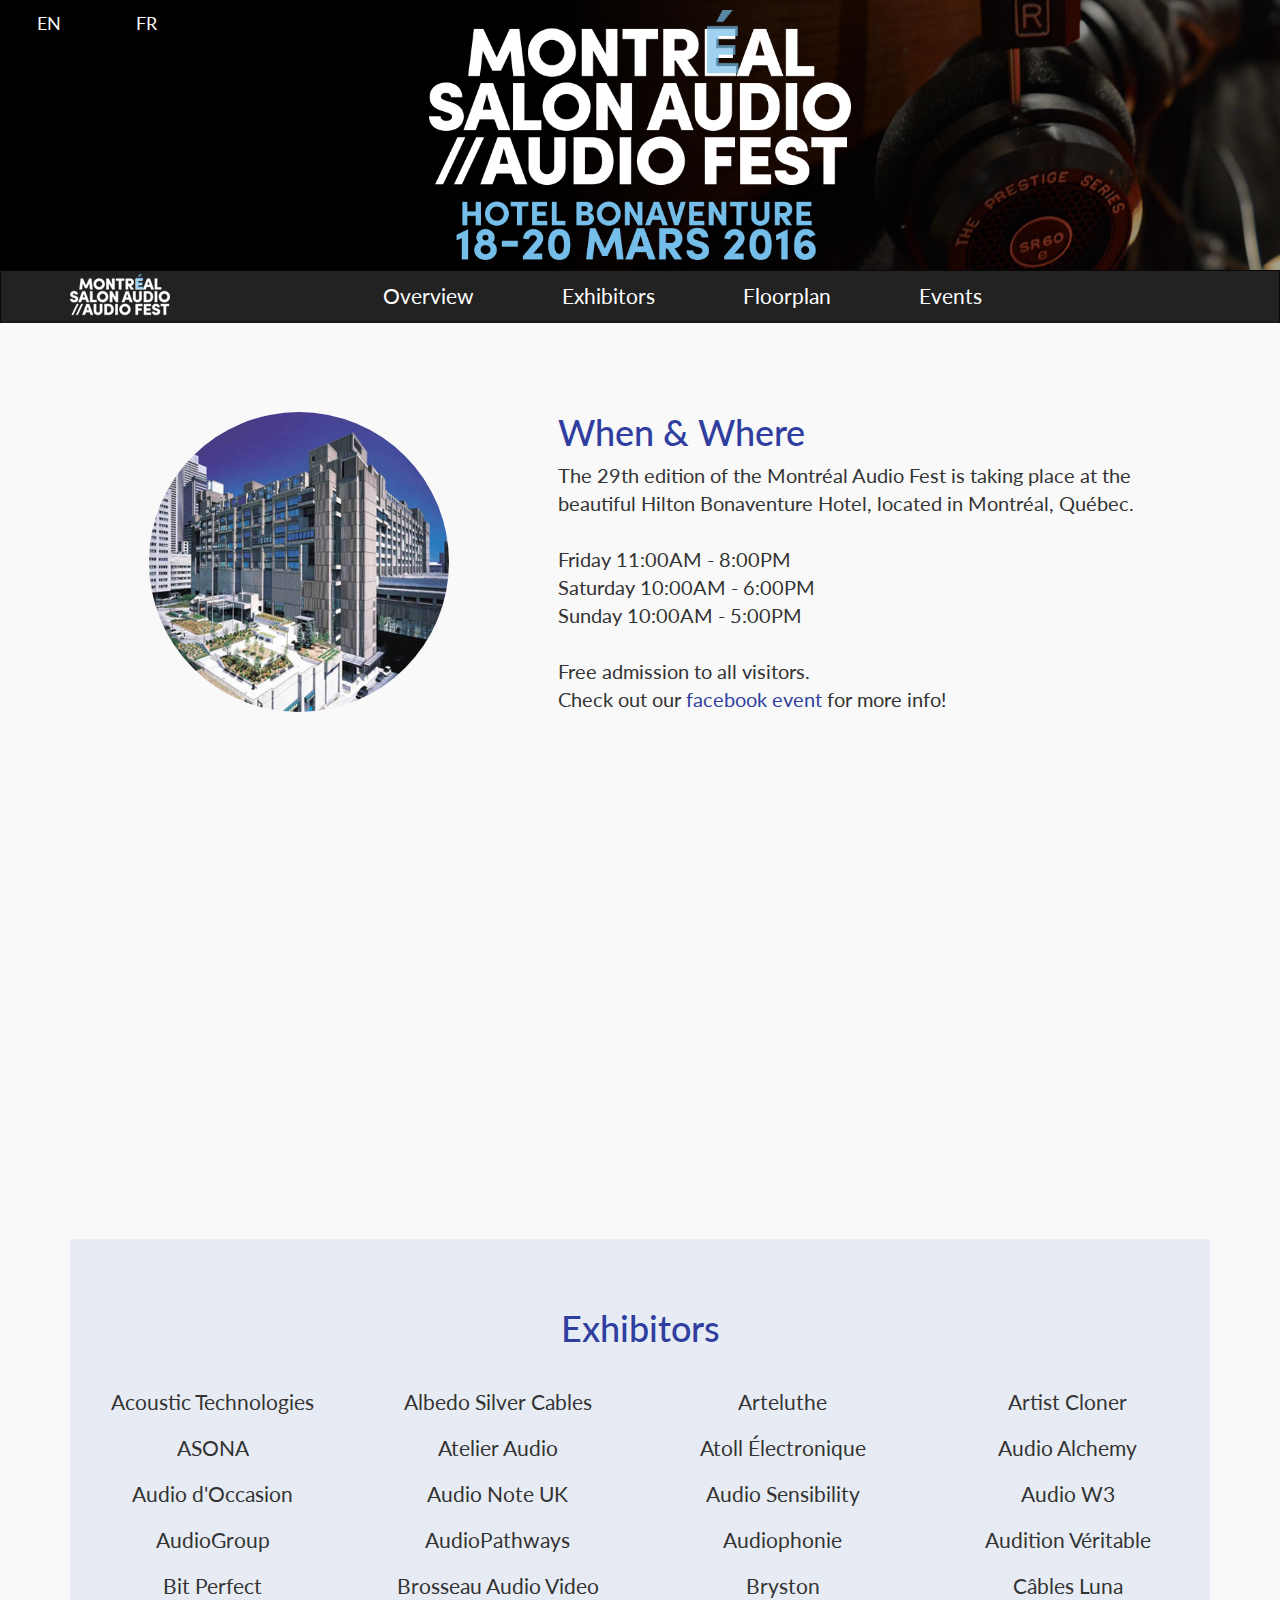
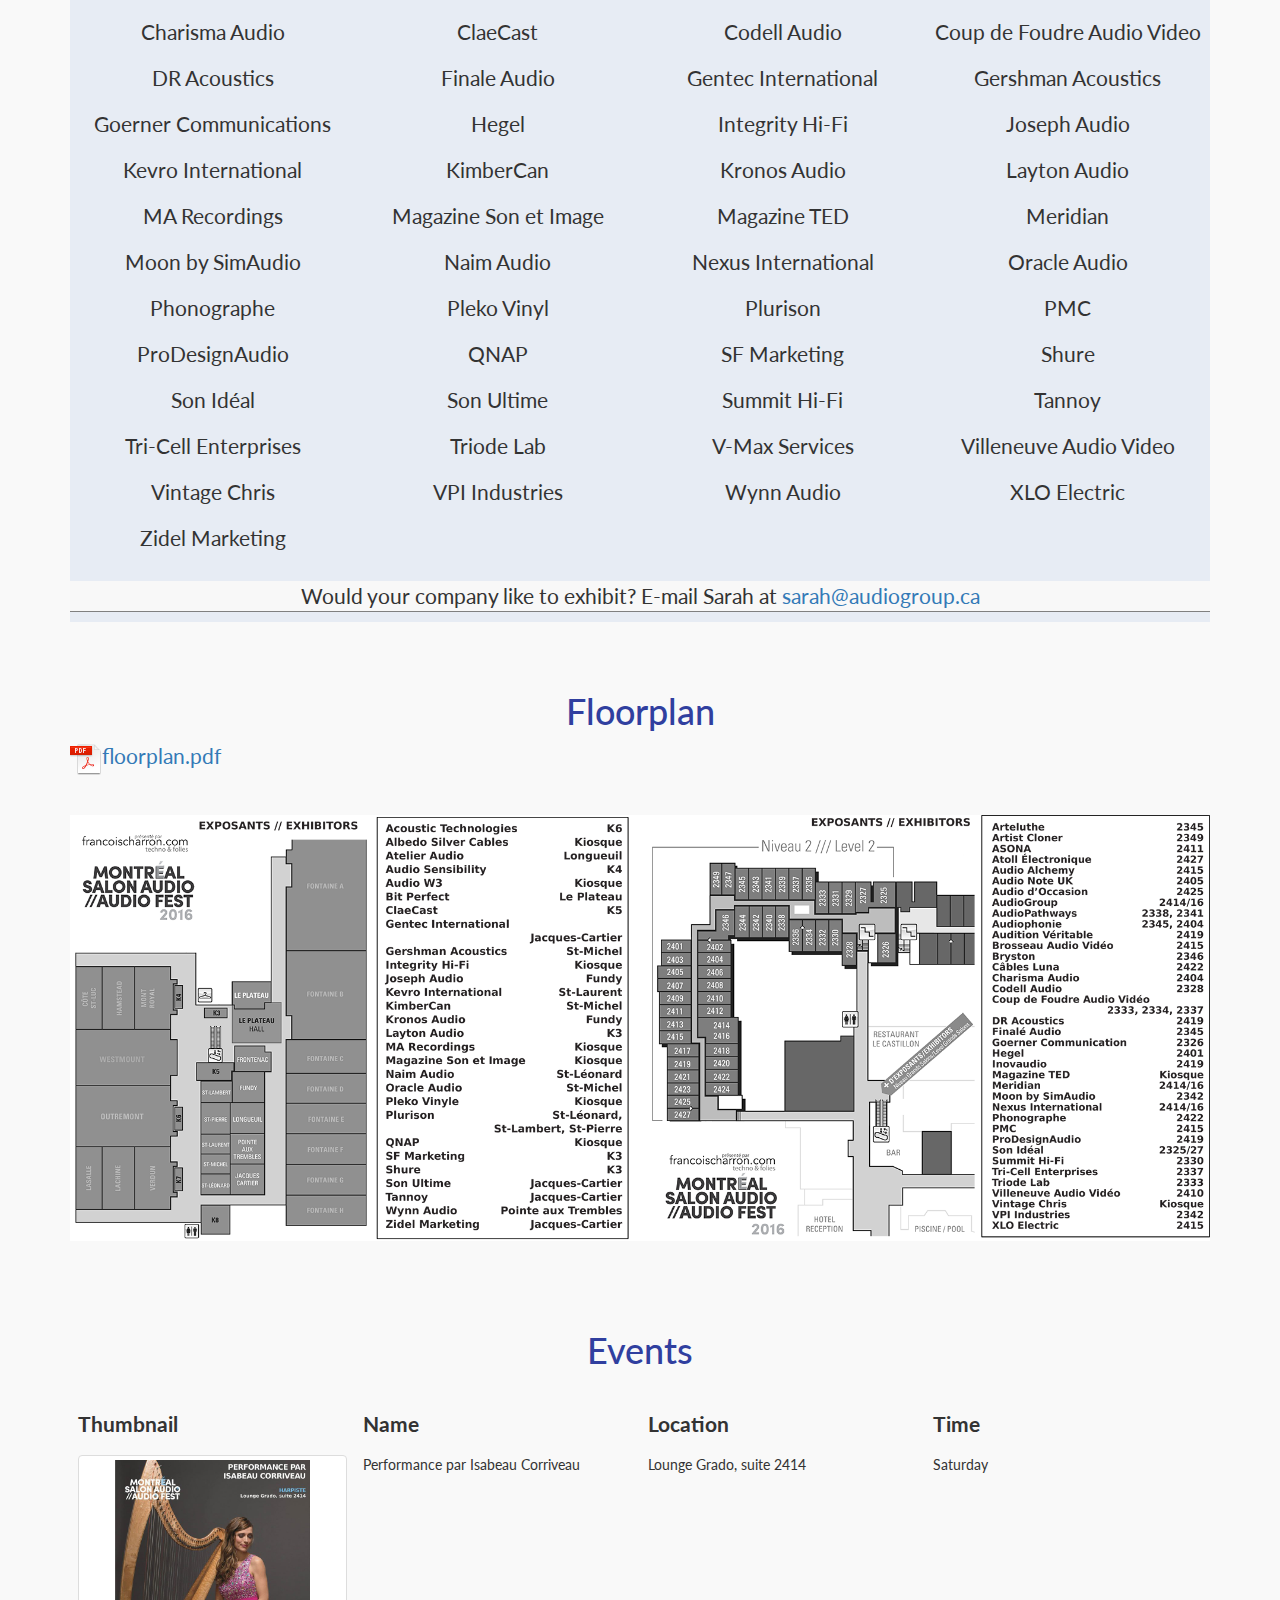
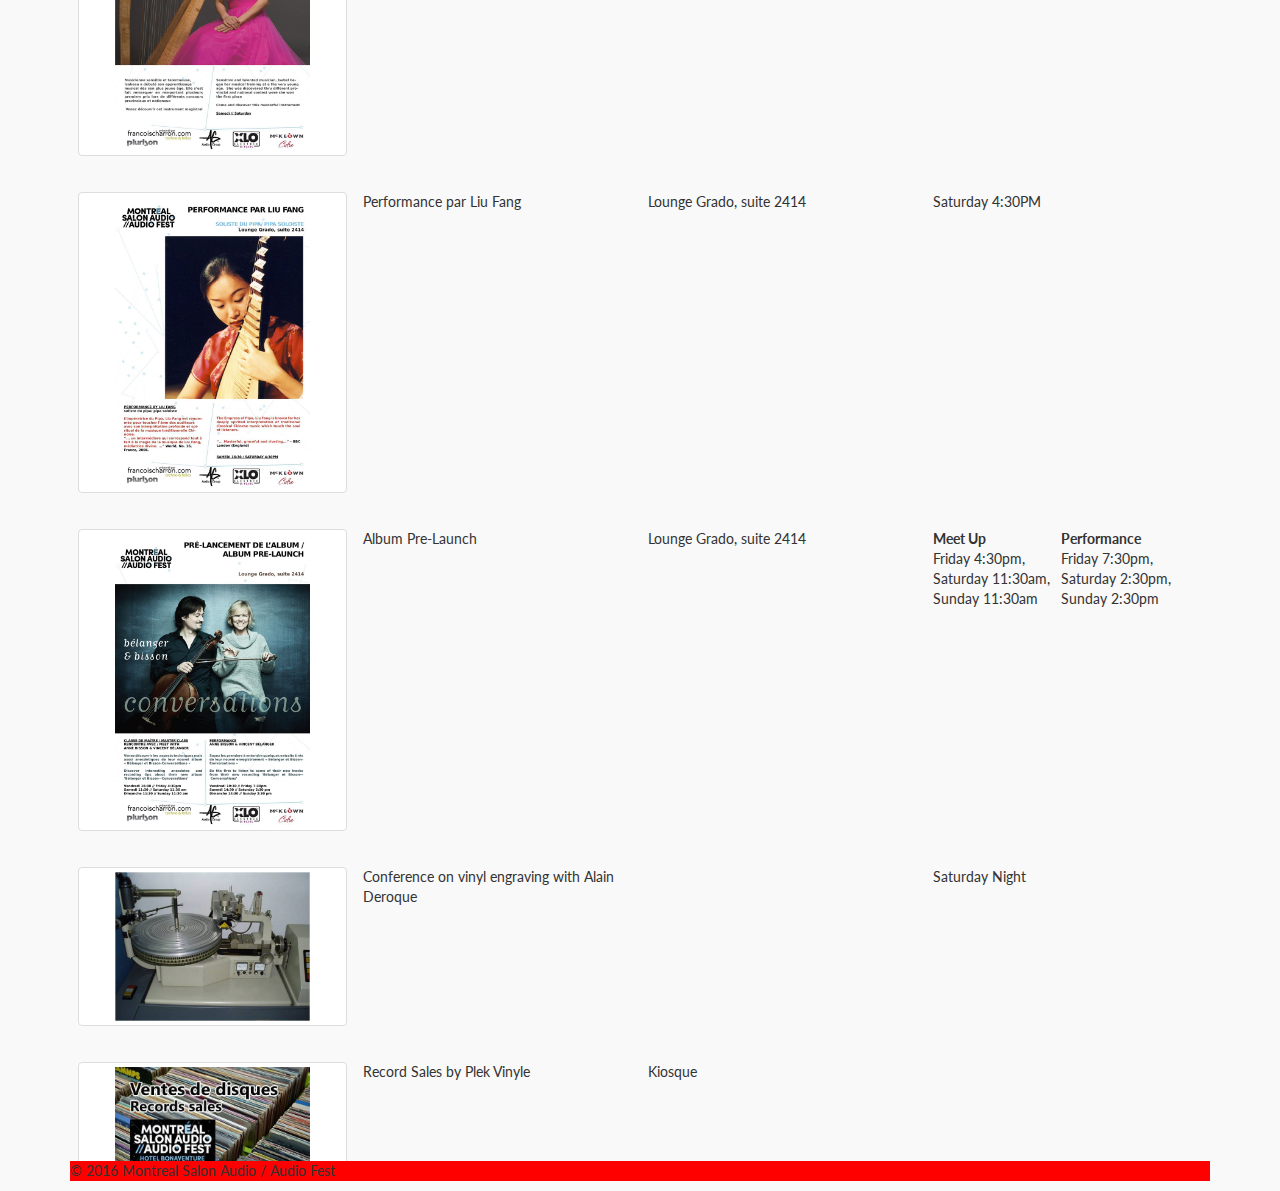
<file: index.html>
<!DOCTYPE html>
<html lang="en">
  <head>
    <meta charset="utf-8">
    <meta http-equiv="X-UA-Compatible" content="IE=edge">
    <meta name="viewport" content="width=device-width, initial-scale=1">
    <meta name="author" content="Chris Woo, Johnny Interiano">
    <meta property="og:type"               content="website" />
    <meta property="og:url"                content="http://montrealaudiofest.org/" />
    <meta property="og:title"              content="Montreal Audio Fest" />
    <meta property="og:description"        content="It’s happening! The 29th edition of the annual Montreal Audio Fest is taking place from March 18th through 20th at Hotel Bonaventure Montreal." />
    <meta property="og:image"              content="http://montrealaudiofest.org/img/fbimage.jpg" />
    <meta property="fb:app_id" content="1580482665606509" />
    <meta property="fb:admins" content="1271367212" />
    <meta property="fb:admins" content="663752880" />


    <link rel="shortcut icon" href="img/favicon.ico" />
    <link href="css/bootstrap.min.css" rel="stylesheet">
    <link href='https://fonts.googleapis.com/css?family=Lato&subset=latin,latin-ext' rel='stylesheet' type='text/css'>

    <!-- <script src="https://ajax.googleapis.com/ajax/libs/jquery/1.11.2/jquery.min.js"></script> -->
    <link rel="stylesheet" href="source/jquery.fancybox.css?v=2.1.5" type="text/css" media="screen" />

    <link rel="stylesheet" type="text/css" href="css/styles.css">
    <!-- <script src="js/scripts.js"></script> -->
    <!-- <script src="js/index.js"></script> -->

    <title>Montreal Audio Fest</title>
  </head>

  <body id="top" data-spy="scroll" data-target=".navbar" data-offset="50">

    <!-- Header Image -->
    <div class="bg-img">
    <div class="container-fluid bg-1 text-center black">
      <div class="container changelang">
        <div class="row">
          <div class="col-sm-1"><a class="langcol" href="">EN</a> </div>
          <div class="col-sm-1"><a class="langcol" href="fr.html">FR</a></div>
        </div>
      </div>
      <!--<img class="headerlogo" src="img/headerlogo.png">-->
      <img class="headerlogo" alt="Header Logo" src="img/headerlogo.png">
    </div>
      </div>
   <!-- Navbar -->
    <nav id="navbar-main" class="navbar navbar-inverse" style="border-bottom:2px solid rgba(0,0,0,0.25)">
      <div class="container">
        <div class="navbar-header" >

          <button type="button" class="navbar-toggle collapsed" data-toggle="collapse" data-target="#navbar" aria-expanded="false" aria-controls="navbar">
            <span class="sr-only">Toggle navigation</span>
            <span class="icon-bar"></span>
            <span class="icon-bar"></span>
            <span class="icon-bar"></span>

          </button>
        </div>
        <div id="navbar" class="collapse navbar-collapse" >
          <div class="navbar-header">
            <a class="navigation navbar-brand" href="#top" id="homelogo"></a>
          </div>
          <ul class="nav navbar-nav" >
            <li class="rightpadding"><a class="navigation" href="#overview">Overview</a></li>
            <li class="rightpadding"><a class="navigation" href="#brands">Exhibitors</a></li>
            <li class="rightpadding"><a class="navigation" href="#floorplan">Floorplan</a></li>
            <li class="rightpadding"><a class="navigation" href="#events">Events</a></li>

          </ul>
        </div><!--/.nav-collapse -->
      </div>
    </nav>

    <main class="container" >
      <!-- overview -->
      <div id="overview">
	      <div class="row">
          <div class="col-sm-5"><img src="img/hotel.jpg" class="img-circle" alt="Cinque Terre"  width="300" height="300"></div>
	          <div class="col-sm-7">
              <h1>When & Where</h1>
                <p>
                  The 29th edition of the Montréal Audio Fest is taking place at the beautiful Hilton Bonaventure Hotel,
                  located in Montréal, Québec. <br/><br/>

                  Friday 11:00AM - 8:00PM<br/>
                  Saturday 10:00AM - 6:00PM<br/>
                  Sunday 10:00AM - 5:00PM<br/><br/>
                  Free admission to all visitors.<br />Check out our <a style="color:#303F9F" class="facebooklink" href="https://www.facebook.com/events/970984669661498/" target="_blank"> facebook event </a> for more info!<br />
               </p>

	          </div>
	      </div>
        <div class="clearfloat"> </div>
        <div id="overlay" class="map">
            <iframe id="map" src="https://www.google.com/maps/embed?pb=!1m18!1m12!1m3!1d2796.533541109011!2d-73.5671352845696!3d45.49933723911928!2m3!1f0!2f0!3f0!3m2!1i1024!2i768!4f13.1!3m3!1m2!1s0x4cc91a5cea5f36fb%3A0x5c249de257b318c0!2sHotel+Bonaventure+Montr%C3%A9al!5e0!3m2!1sen!2sca!4v1457931967808" width="100%" height="500" frameborder="0" ></iframe>
        </div>
     </div>

      <!-- brands -->
    <div id="brands" class="table-responsive">

        <script type=text/javascript>
            function insensitive(s1,s2){
              var s1lower = s1.toLowerCase();
              var s2lower = s2.toLowerCase();

              return s1lower > s2lower? 1 : (s1lower < s2lower? -1:0);
            }

          var brands= ["Acoustic Technologies", "Atelier Audio", "Atoll &Eacutelectronique", "Audio Note UK",
          "Audio d'Occasion", "Audio Sensibility", "Audio W3", "AudioGroup", "AudioPathways", "Audiophonie",
          "Audition V&eacuteritable", "Bit Perfect", "Brosseau Audio Video", "Bryston", "C&acircbles Luna",
          "ClaeCast", "Codell Audio", "Coup de Foudre Audio Video", "DR Acoustics", "Finale Audio",
          "Gershman Acoustics", "Goerner Communications", "Integrity Hi-Fi", "Joseph Audio",
          "Kevro International", "KimberCan", "Kronos Audio", "Layton Audio", "MA Recordings",
          "Meridian", "Naim Audio", "Nexus International", "Oracle Audio", "Phonographe",
          "Plurison", "PMC", "ProDesignAudio", "QNAP", "SF Marketing", "Shure", "Son Id&eacuteal",
          "Son Ultime", "Tannoy", "Tri-Cell Enterprises", "V-Max Services", "Villeneuve Audio Video",
          "Vintage Chris", "VPI Industries", "Wynn Audio", "XLO Electric", "Zidel Marketing",
          "Arteluthe", "Albedo Silver Cables", "Artist Cloner", "ASONA", "Audio Alchemy", "Charisma Audio",
          "Gentec International", "Hegel", "Magazine Son et Image", "Magazine TED", "Moon by SimAudio",
          "Pleko Vinyl", "Summit Hi-Fi", "Triode Lab"];

            brands.sort(insensitive);

            var strHTML = "<h1 class=\"title-center\">Exhibitors</h1><br /><table class=\"table\">"

            for (var i = 0; i< brands.length; i = i+4){
            strHTML += "<tr>";
            if (brands[i] != undefined) {
              strHTML += "<td>"+brands[i]+"</td>"
            }
            if (brands[i+1] != undefined) {
              strHTML += "<td>"+brands[i+1]+"</td>"
            }
            if (brands[i+2] != undefined) {
              strHTML += "<td>"+brands[i+2]+"</td>"
            }
            if (brands[i+3] != undefined) {
              strHTML += "<td>"+brands[i+3]+"</td>"
            }
            strHTML+= "</tr>";
            }
            strHTML += "</table>";
          document.getElementById("brands").innerHTML = strHTML;
        </script>
        <p style="background-color: #F8F8F8; border-bottom:1px solid grey; font-size:1.5em;text-align:center;">Would your company like to exhibit? E-mail Sarah at  <a class="email" href="mailto:sarah@audiogroup.ca?Subject=Exhibitor%20Request" target="_top">sarah@audiogroup.ca</a></p>
   </div>

    <!-- floorplan -->
    <div id="floorplan">
      <h1 class="title-center">Floorplan</h1>
        <a class="pdflink" href="./img/floorplan.pdf" target="_blank"><img src="img/pdficon.png" alt="PDF Icon"/>floorplan.pdf</a><br /><br /><br />
    	  <a class="pdflink" href="./img/floorplan.pdf" target="_blank"><img style="width:100%" src="./img/floorplansmall.png" alt="Floorplan"/></a> <br /><br />
    </div>

    <!-- events -->
    <div id="events" class="table-responsive">
        <h1 class="title-center">Events</h1><br />
			<table class="table" id="eventstable">
			  <tr><th>Thumbnail</th><th>Name</th><th>Location</th><th>Time</th></tr>
			  <tr><td><a href="img/performance_par_isabeau_corriveau.jpg" class="thumbnail  fancybox" target="_blank"><img class="thumbnail2" src="img/performance_par_isabeau_corriveau.jpg" alt='Isabeau Corriveau'/></a></td><td>Performance par Isabeau Corriveau</td><td>Lounge Grado, suite 2414</td><td>Saturday</td></tr>
			  <tr><td><a href="img/performance_par_liu_fang.jpg" class="thumbnail fancybox " target="_blank"><img class="thumbnail2" src="img/performance_par_liu_fang.jpg" alt='Liu Fang'/></a></td><td>Performance par Liu Fang</td><td>Lounge Grado, suite 2414</td><td>Saturday 4:30PM</td></tr>
			  <tr><td><a href="img/pre-lancement_de_lalbum.jpg" class="thumbnail fancybox" target="_blank"><img class="thumbnail2" src="img/pre-lancement_de_lalbum.jpg" alt='Album Pre-Launch'></a></td><td>Album Pre-Launch</td><td>Lounge Grado, suite 2414</td><td><table><tr><th style="font-size:1em; padding-right:2em">Meet Up</th><th style="font-size:1em">Performance</th></tr><tr><td>Friday 4:30pm, Saturday 11:30am, Sunday 11:30am</td><td>Friday 7:30pm, Saturday 2:30pm, Sunday 2:30pm</td></tr></table></td></tr>
        <tr><td><a href="img/mastering.jpg" class="thumbnail fancybox" target="_blank"><img class="thumbnail2" src="img/mastering.jpg" alt='Gravure de vinyle' /></a></td><td>Conference on vinyl engraving with Alain Deroque</td><td></td><td>Saturday Night</td></tr>
        <tr><td><a href="img/recordsales.jpg" class="thumbnail fancybox" target="_blank"><img class="thumbnail2" src="img/recordsales.jpg" alt='Record Sale' /></a></td><td>Record Sales by Plek Vinyle</td><td>Kiosque</td><td></td></tr>
        <tr><td><a href="img/concours.jpg" class="thumbnail fancybox" target="_blank"><img class="thumbnail2" src="img/concours.jpg" alt='Concours'/></a></td><td>Plusieurs tirages pour des &eacutequipements Hi-Fi</td><td></td><td></td></tr>
        <tr><td><a href="img/vincentbelanger.jpg" class="thumbnail fancybox" target="_blank"><img class="thumbnail2" src="img/vincentbelanger.jpg" alt='Vincent B&eacutelanger'/></a></td><td>Vincent B&eacutelanger/Audio Note UK</td><td>Room 2405</td><td></td></tr>
        <tr><td><a href="img/star.png" class="thumbnail fancybox" target="_blank"><img class="thumbnail2" src="img/star.png" alt='Lifetime Achievement'/></a></td><td>Lifetime Achievement Award</td><td>Industry Only</td><td>Saturday Night</td></tr>
    	</table>
    </div>

  </main>

  <footer class="footer">
     <div class="container">
       <p id="footer2">&copy 2016 Montreal Salon Audio / Audio Fest</p>
     </div>
   </footer>

  <script src='https://cdnjs.cloudflare.com/ajax/libs/jquery/2.1.3/jquery.min.js'></script>
  <!-- jQuery (necessary for Bootstrap's JavaScript plugins) -->
  <script src="https://ajax.googleapis.com/ajax/libs/jquery/1.11.3/jquery.min.js"></script>
  <!-- Include all compiled plugins (below), or include individual files as needed -->
  <script src="js/bootstrap.min.js"></script>
  <!--fancybox-->
  <script type="text/javascript" src="source/jquery.fancybox.pack.js?v=2.1.5"></script>
  <script src="js/index.js"></script>
  </body>
</html>
</file>
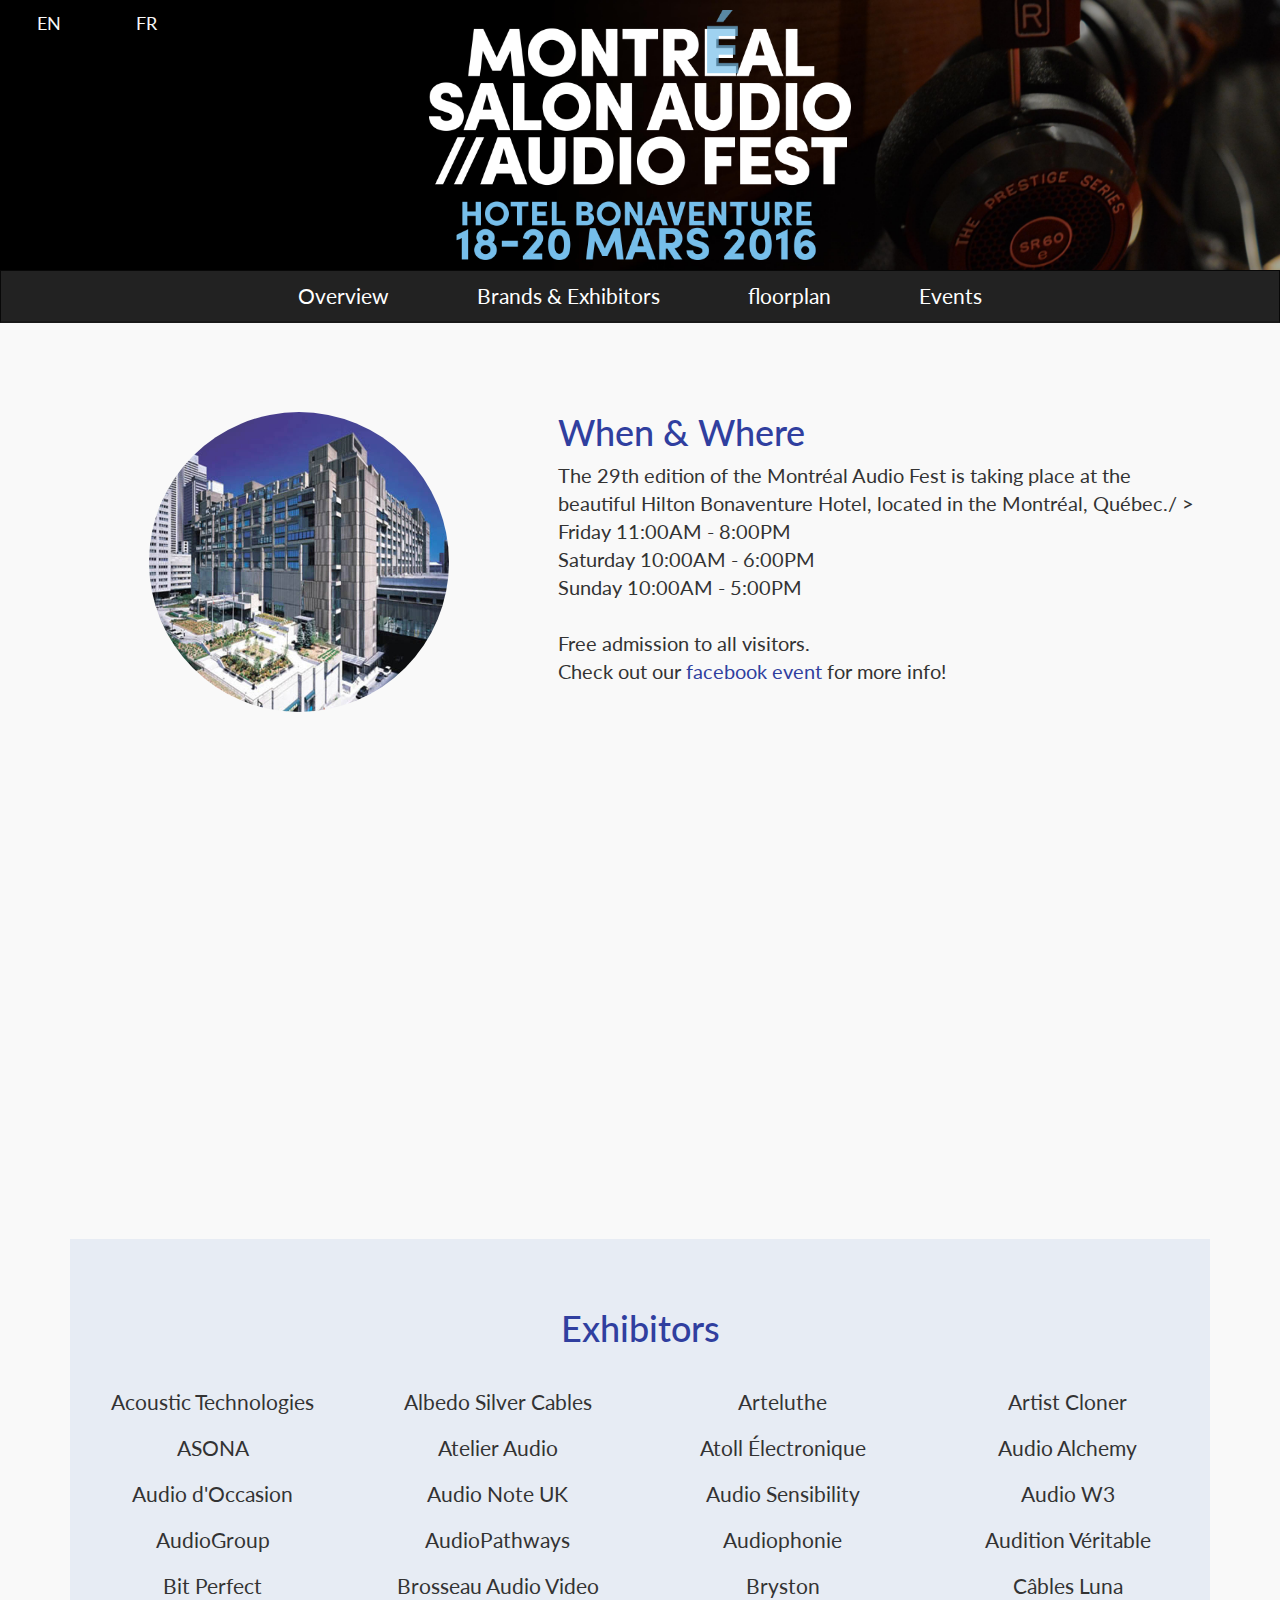
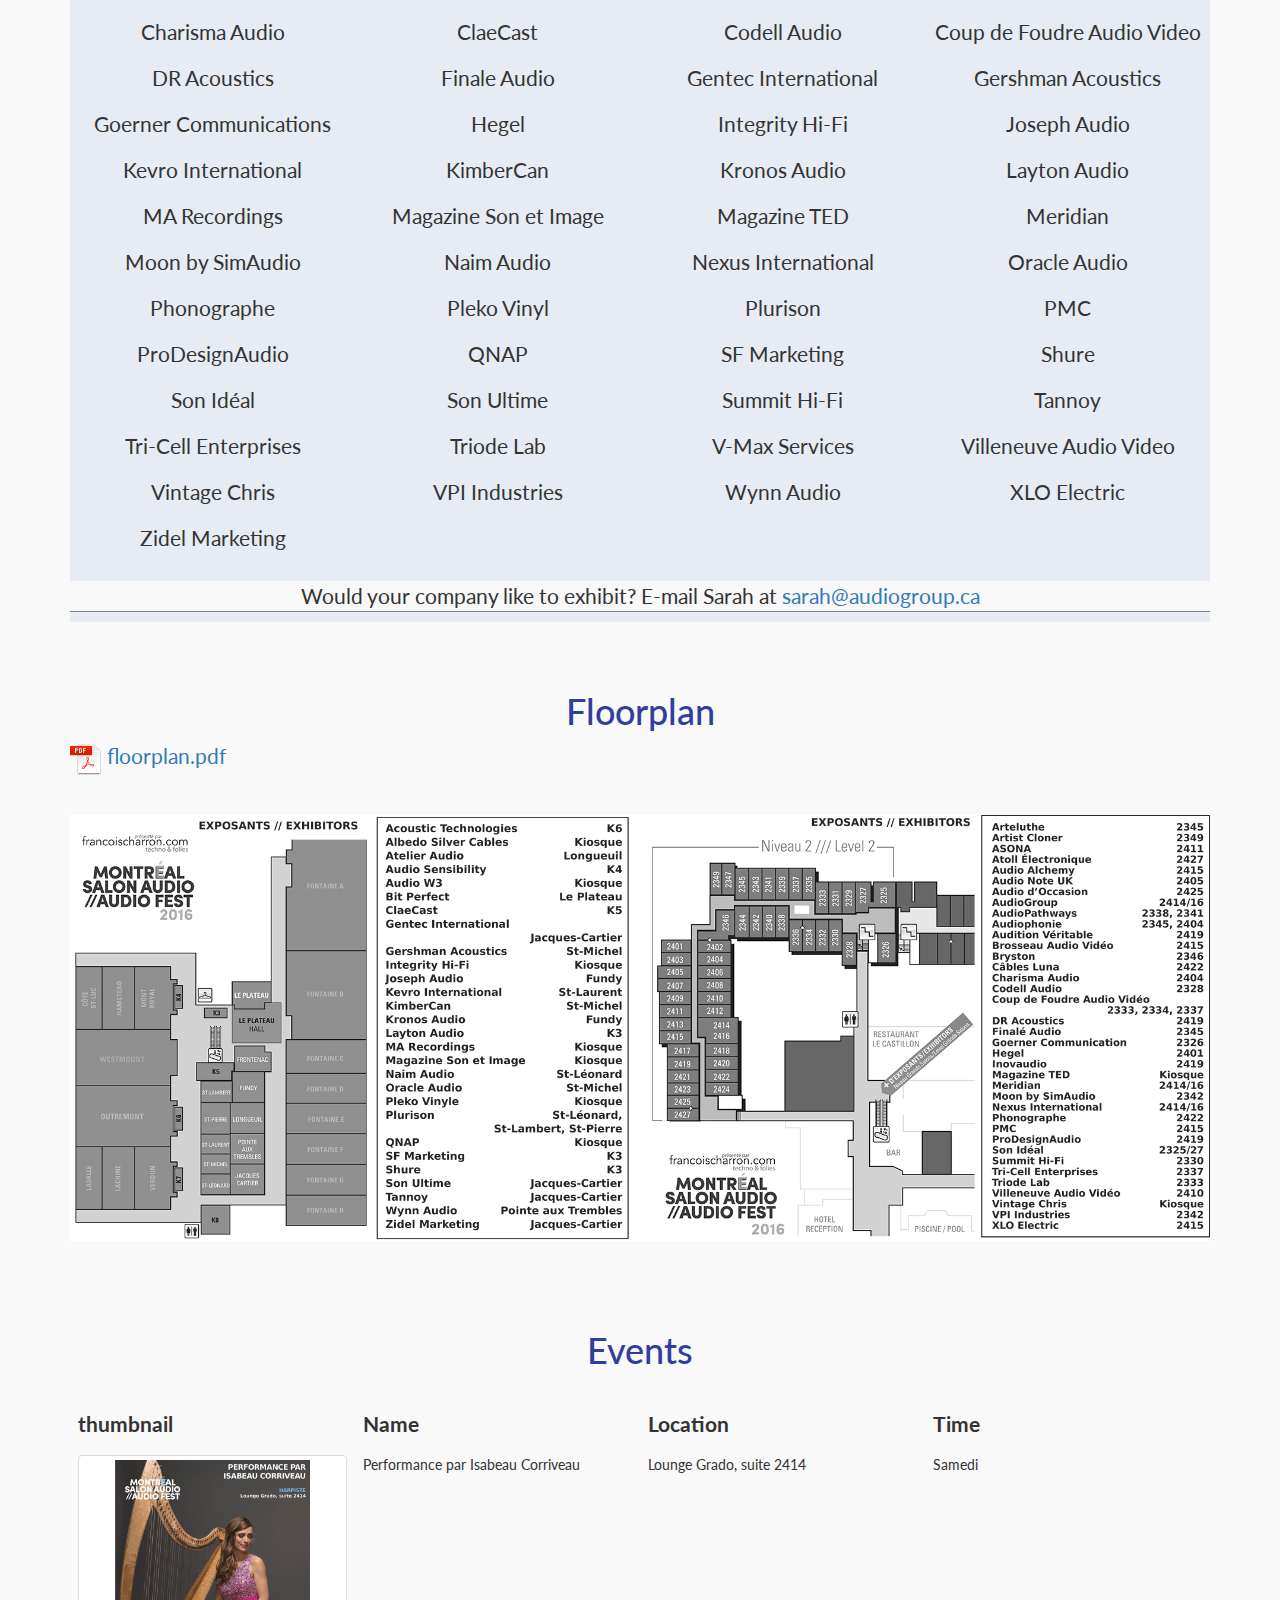
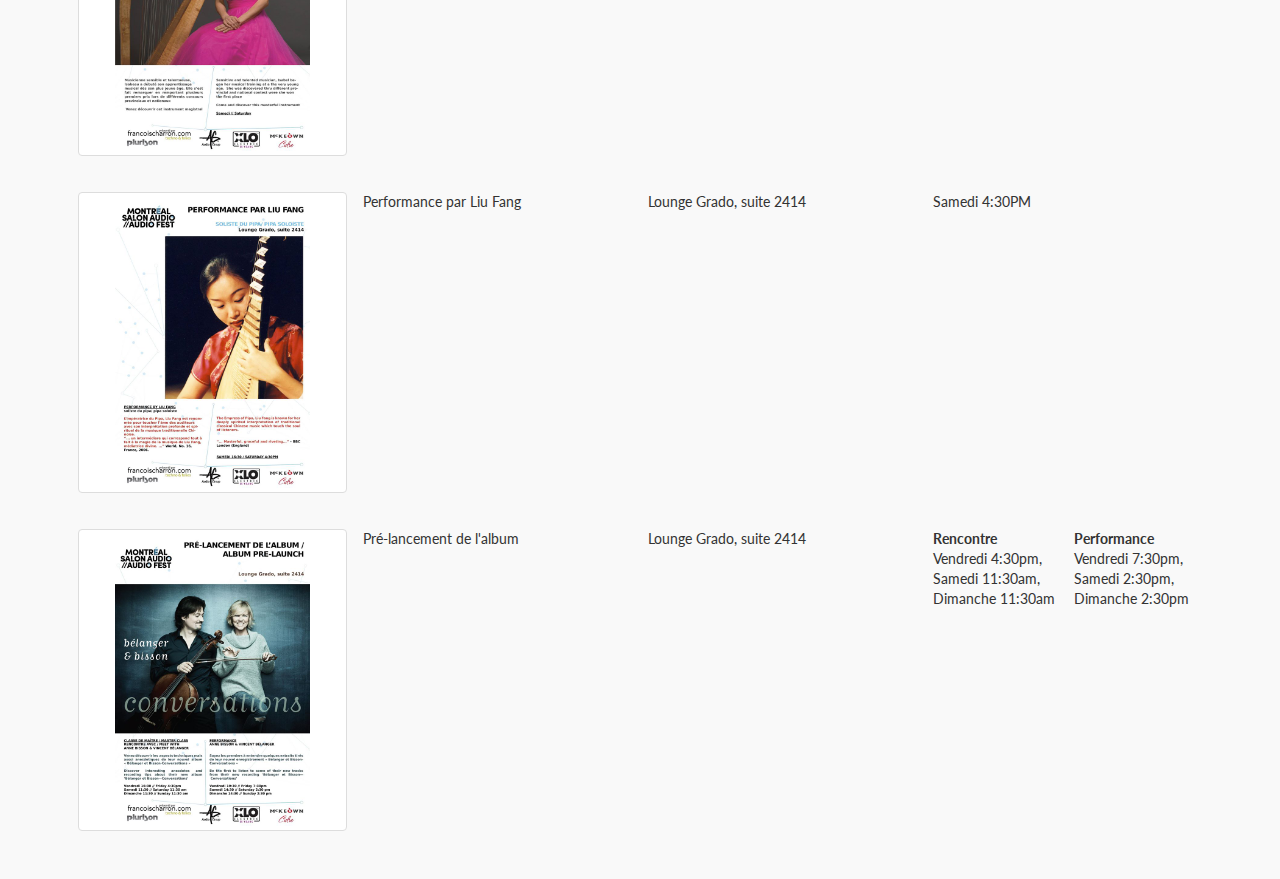
<file: backupindex.html>
<!DOCTYPE html>
<html lang="en">
  <head>
    <meta charset="utf-8">
    <meta http-equiv="X-UA-Compatible" content="IE=edge">
    <meta name="viewport" content="width=device-width, initial-scale=1">
    <meta name="author" content="Chris Woo, Johnny Interiano">
    <meta property="og:url"                content="https://mtlaudiofest.github.io/" />
    <meta property="og:type"               content="website" />
    <meta property="og:title"              content="Montreal Audio Fest" />
    <meta property="og:description"        content="It’s happening! The 29th edition of the annual Montreal Audio Fest is taking place from March 18th through 20th at Hotel Bonaventure Montreal." />
    <meta property="og:image"              content="https://mtlaudiofest.github.io/img/logoheader.png" />
    <meta property="fb:admins" content="1234" />
    <meta property="fb:app_id" content="10153322700922881" />
    <meta property="fb:admins" content="1234" />
    <meta property="fb:app_id" content="10206841086326987" />

    <link rel="shortcut icon" href="img/favicon.ico" />
    <link href="css/bootstrap.min.css" rel="stylesheet">
    <link href='https://fonts.googleapis.com/css?family=Lato&subset=latin,latin-ext' rel='stylesheet' type='text/css'>
    <script src="https://ajax.googleapis.com/ajax/libs/jquery/1.11.2/jquery.min.js"></script>
    <link rel="stylesheet" href="source/jquery.fancybox.css?v=2.1.5" type="text/css" media="screen" />

    <link rel="stylesheet" type="text/css" href="css/styles.css">
    <!-- <script src="js/scripts.js"></script> -->
    <!-- <script src="js/index.js"></script> -->

    <title>Montreal Audio Fest</title>
  </head>

  <body data-spy="scroll" data-target=".navbar" data-offset="50">

    <!-- Header Image -->
    <div class="bg-img">
    <div class="container-fluid bg-1 text-center black">
      <div class="container changelang">
        <div class="row">
          <div class="col-sm-1"><a class="langcol" href="">EN</a> </div>
          <div class="col-sm-1"><a class="langcol" href="fr.html">FR</a></div>
        </div>
      </div>
      <!--<img class="headerlogo" src="img/headerlogo.png">-->
      <img class="headerlogo" src="img/headerlogo.png">
    </div>
      </div>
   <!-- Navbar -->
    <nav id="navbar-main" class="navbar navbar-inverse container2" style="border-bottom:2px solid rgba(0,0,0,0.25)">
      <div class="container">
        <div class="navbar-header" >

          <button type="button" class="navbar-toggle collapsed" data-toggle="collapse" data-target="#navbar" aria-expanded="false" aria-controls="navbar">
            <span class="sr-only">Toggle navigation</span>
            <span class="icon-bar"></span>
            <span class="icon-bar"></span>
            <span class="icon-bar"></span>

          </button>
        </div>
        <div id="navbar" class="collapse navbar-collapse" >
          <ul class="nav navbar-nav" >
            <li class="rightpadding"><a class="navigation" href="#overview">Overview</a></li>
            <li class="rightpadding"><a class="navigation" href="#brands">Brands & Exhibitors</a></li>
            <li class="rightpadding"><a class="navigation" href="#floorplan">floorplan</a></li>
            <li class="rightpadding"><a class="navigation" href="#events">Events</a></li>
          </ul>
        </div><!--/.nav-collapse -->
      </div>
    </nav>

    <main class="container" >
      <!-- overview -->
      <div id="overview">
	      <div class="row">
          <div class="col-sm-5"><img src="img/hotel.jpg" class="img-circle" alt="Cinque Terre"  width="300" height="300"></div>
	          <div class="col-sm-7">
              <h1>When & Where</h1>
                <p>
                  The 29th edition of the Montréal Audio Fest is taking place at the beautiful Hilton Bonaventure Hotel,
                  located in the Montréal, Québec./ ><br/ >

                  Friday 11:00AM - 8:00PM<br/ >
                  Saturday 10:00AM - 6:00PM<br/ >
                  Sunday 10:00AM - 5:00PM<br/ ><br/ >
                  Free admission to all visitors.<br />Check out our <a style="color:#303F9F"class="facebooklink" href="https://www.facebook.com/events/970984669661498/" target="_blank"> facebook event </a> for more info!<br/ >
               </p>
                </p>
	          </div>
	      </div>
        <div class="clearfloat"> </div>
        <div id="overlay" class="map">
            <iframe id="map" src="https://www.google.com/maps/embed?pb=!1m18!1m12!1m3!1d2796.533541109011!2d-73.5671352845696!3d45.49933723911928!2m3!1f0!2f0!3f0!3m2!1i1024!2i768!4f13.1!3m3!1m2!1s0x4cc91a5cea5f36fb%3A0x5c249de257b318c0!2sHotel+Bonaventure+Montr%C3%A9al!5e0!3m2!1sen!2sca!4v1457931967808" width="100%" height="500" frameborder="0" ></iframe>
        </div>
     </div>

      <!-- brands -->
    <div id="brands" class="table-responsive">

        <script type=text/javascript>
            function insensitive(s1,s2){
              var s1lower = s1.toLowerCase();
              var s2lower = s2.toLowerCase();

              return s1lower > s2lower? 1 : (s1lower < s2lower? -1:0);
            }

          var brands= ["Acoustic Technologies", "Atelier Audio", "Atoll &Eacutelectronique", "Audio Note UK",
          "Audio d'Occasion", "Audio Sensibility", "Audio W3", "AudioGroup", "AudioPathways", "Audiophonie",
          "Audition V&eacuteritable", "Bit Perfect", "Brosseau Audio Video", "Bryston", "C&acircbles Luna",
          "ClaeCast", "Codell Audio", "Coup de Foudre Audio Video", "DR Acoustics", "Finale Audio",
          "Gershman Acoustics", "Goerner Communications", "Integrity Hi-Fi", "Joseph Audio",
          "Kevro International", "KimberCan", "Kronos Audio", "Layton Audio", "MA Recordings",
          "Meridian", "Naim Audio", "Nexus International", "Oracle Audio", "Phonographe",
          "Plurison", "PMC", "ProDesignAudio", "QNAP", "SF Marketing", "Shure", "Son Id&eacuteal",
          "Son Ultime", "Tannoy", "Tri-Cell Enterprises", "V-Max Services", "Villeneuve Audio Video",
          "Vintage Chris", "VPI Industries", "Wynn Audio", "XLO Electric", "Zidel Marketing",
          "Arteluthe", "Albedo Silver Cables", "Artist Cloner", "ASONA", "Audio Alchemy", "Charisma Audio",
          "Gentec International", "Hegel", "Magazine Son et Image", "Magazine TED", "Moon by SimAudio",
          "Pleko Vinyl", "Summit Hi-Fi", "Triode Lab"];

            brands.sort(insensitive);

            var strHTML = "<h1 class=\"title-center\">Exhibitors</h1><br /><table class=\"table\">"

            for (var i = 0; i< brands.length; i = i+4){
            strHTML += "<tr>";
            if (brands[i] != undefined) {
              strHTML += "<td>"+brands[i]+"</td>"
            }
            if (brands[i+1] != undefined) {
              strHTML += "<td>"+brands[i+1]+"</td>"
            }
            if (brands[i+2] != undefined) {
              strHTML += "<td>"+brands[i+2]+"</td>"
            }
            if (brands[i+3] != undefined) {
              strHTML += "<td>"+brands[i+3]+"</td>"
            }
            strHTML+= "</tr>";
            }
            strHTML += "</table>";
          document.getElementById("brands").innerHTML = strHTML;
        </script>
        <p style="background-color: #F8F8F8; border-bottom:1px solid grey; font-size:1.5em;text-align:center;">Would your company like to exhibit? E-mail Sarah at  <a class="email"href="mailto:sarah@audiogroup.ca?Subject=Exhibitor%20Request" target="_top">sarah@audiogroup.ca</a></p>
   </div>

    <!-- floorplan -->
    <div id="floorplan">
      <h1 class="title-center">Floorplan</h1>
        <a class="pdflink" href="./img/floorplan.pdf" target="_blank"><img src="img/pdficon.png" alt="PDF Icon"/>  floorplan.pdf</a><br/ ><br/ ><br/ >
    	  <a class="pdflink" href="./img/floorplan.pdf" target="_blank"><img style="width:100%" src="./img/floorplansmall.png" alt="Floorplan"/></a> <br/ ><br/ >
    </div>

    <!-- events -->
    <div id="events" class="table-responsive">
        <h1 class="title-center">Events</h1><br />
			<table class="table" id="eventstable">
			  <tr><th>thumbnail</th><th>Name</th><th>Location</th><th>Time</th></tr>
			  <tr><td><a href="img/performance_par_isabeau_corriveau.jpg" class="thumbnail  fancybox"><img class="thumbnail2" src="img/performance_par_isabeau_corriveau.jpg" alt='Isabeau Corriveau' target="_blank" /></a></td><td>Performance par Isabeau Corriveau</td><td>Lounge Grado, suite 2414</td><td>Samedi</td></tr>
			  <tr><td><a href="img/performance_par_liu_fang.jpg" class="thumbnail fancybox "><img class="thumbnail2" src="img/performance_par_liu_fang.jpg" alt='Liu Fang'  target="_blank"/></a></td><td>Performance par Liu Fang</td><td>Lounge Grado, suite 2414</td><td>Samedi 4:30PM</td></tr>
			  <tr><td><a href="img/pre-lancement_de_lalbum.jpg" class="thumbnail fancybox"><img class="thumbnail2" src="img/pre-lancement_de_lalbum.jpg" alt='Album Pre-Launch'  target="_blank"/></a></td><td>Pr&eacute-lancement de l'album</td><td>Lounge Grado, suite 2414</td><td><table><tr><th style="font-size:1em; padding-right:2em">Rencontre</th><th style="font-size:1em">Performance</th></tr><tr><td>Vendredi 4:30pm, Samedi 11:30am, Dimanche 11:30am</td><td>Vendredi 7:30pm, Samedi 2:30pm, Dimanche 2:30pm</td></tr></table></td></tr>
			</table>
    </div>

  </main>

  <script src='https://cdnjs.cloudflare.com/ajax/libs/jquery/2.1.3/jquery.min.js'></script>
  <!-- jQuery (necessary for Bootstrap's JavaScript plugins) -->
  <script src="https://ajax.googleapis.com/ajax/libs/jquery/1.11.3/jquery.min.js"></script>
  <!-- Include all compiled plugins (below), or include individual files as needed -->
  <script src="js/bootstrap.min.js"></script>
  <!--fancybox-->
  <script type="text/javascript" src="source/jquery.fancybox.pack.js?v=2.1.5"></script>
  <script src="js/index.js"></script>
  </body>
</html>
</file>
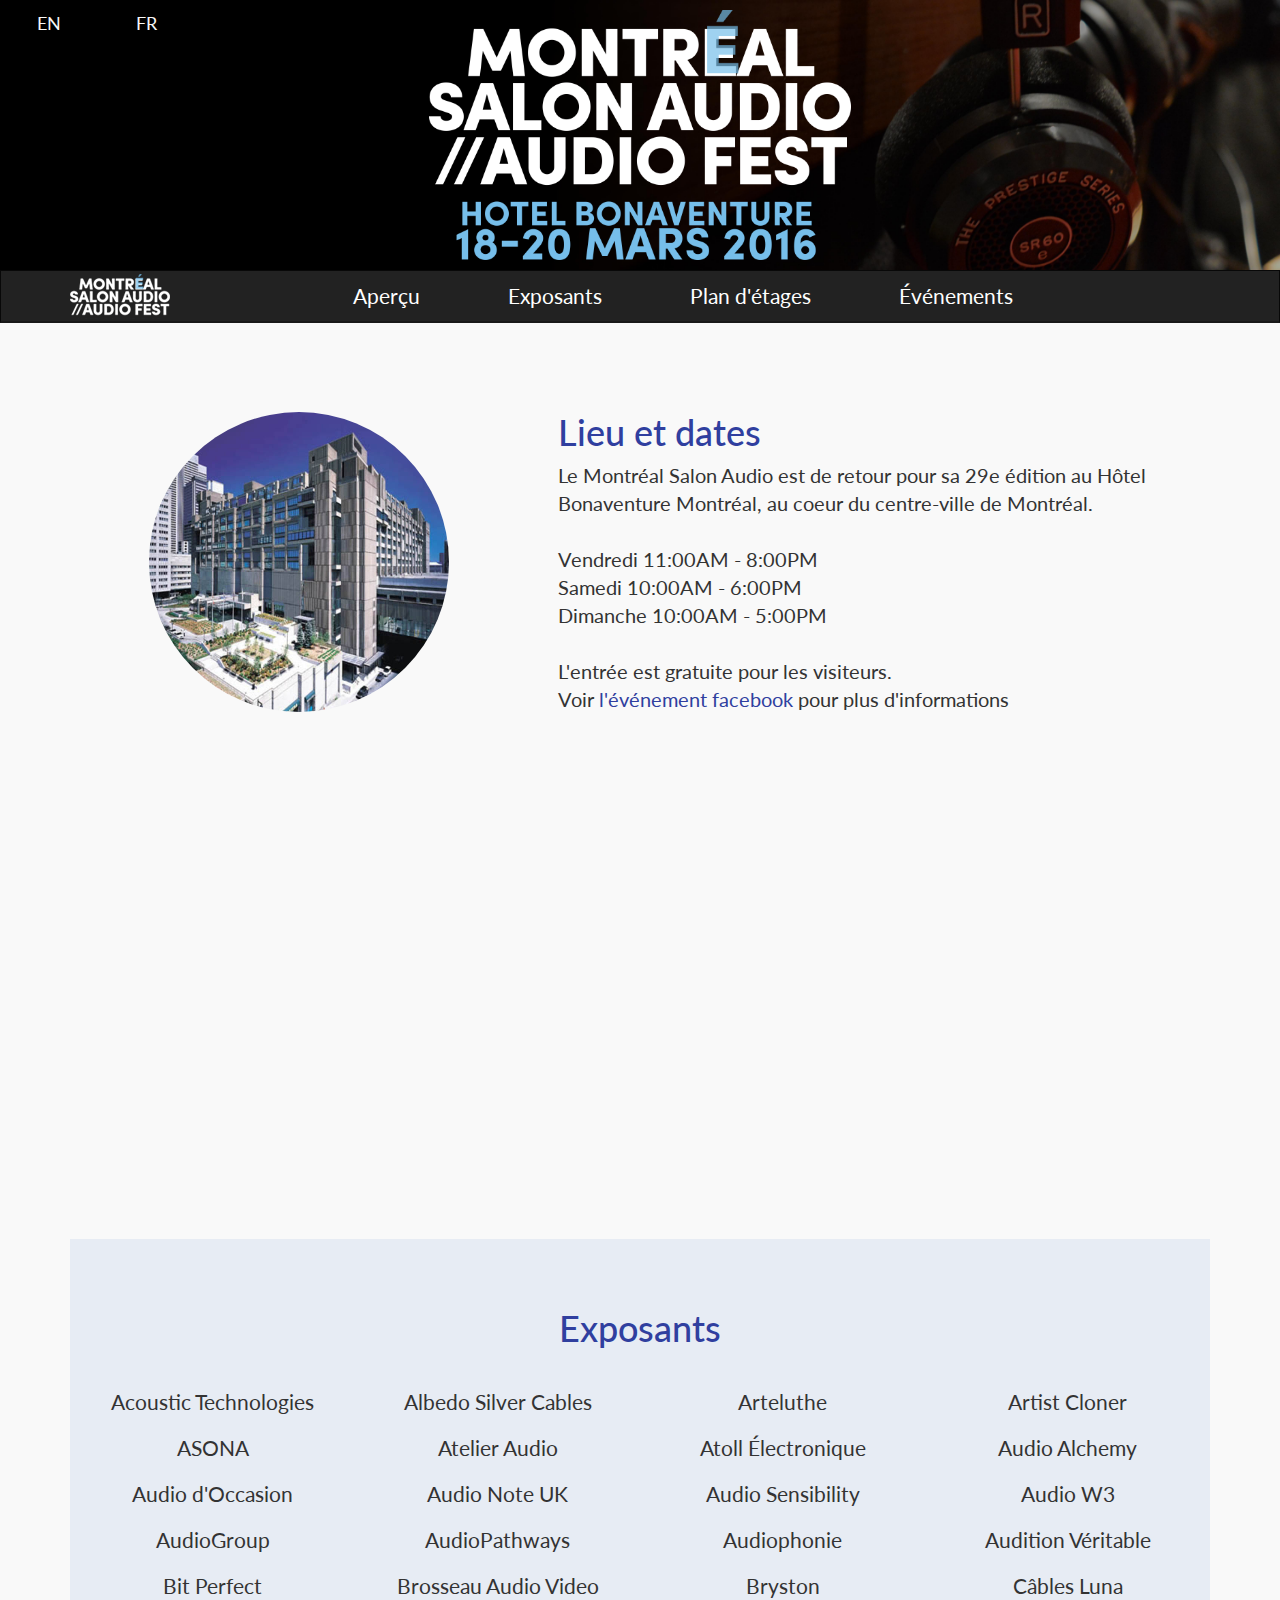
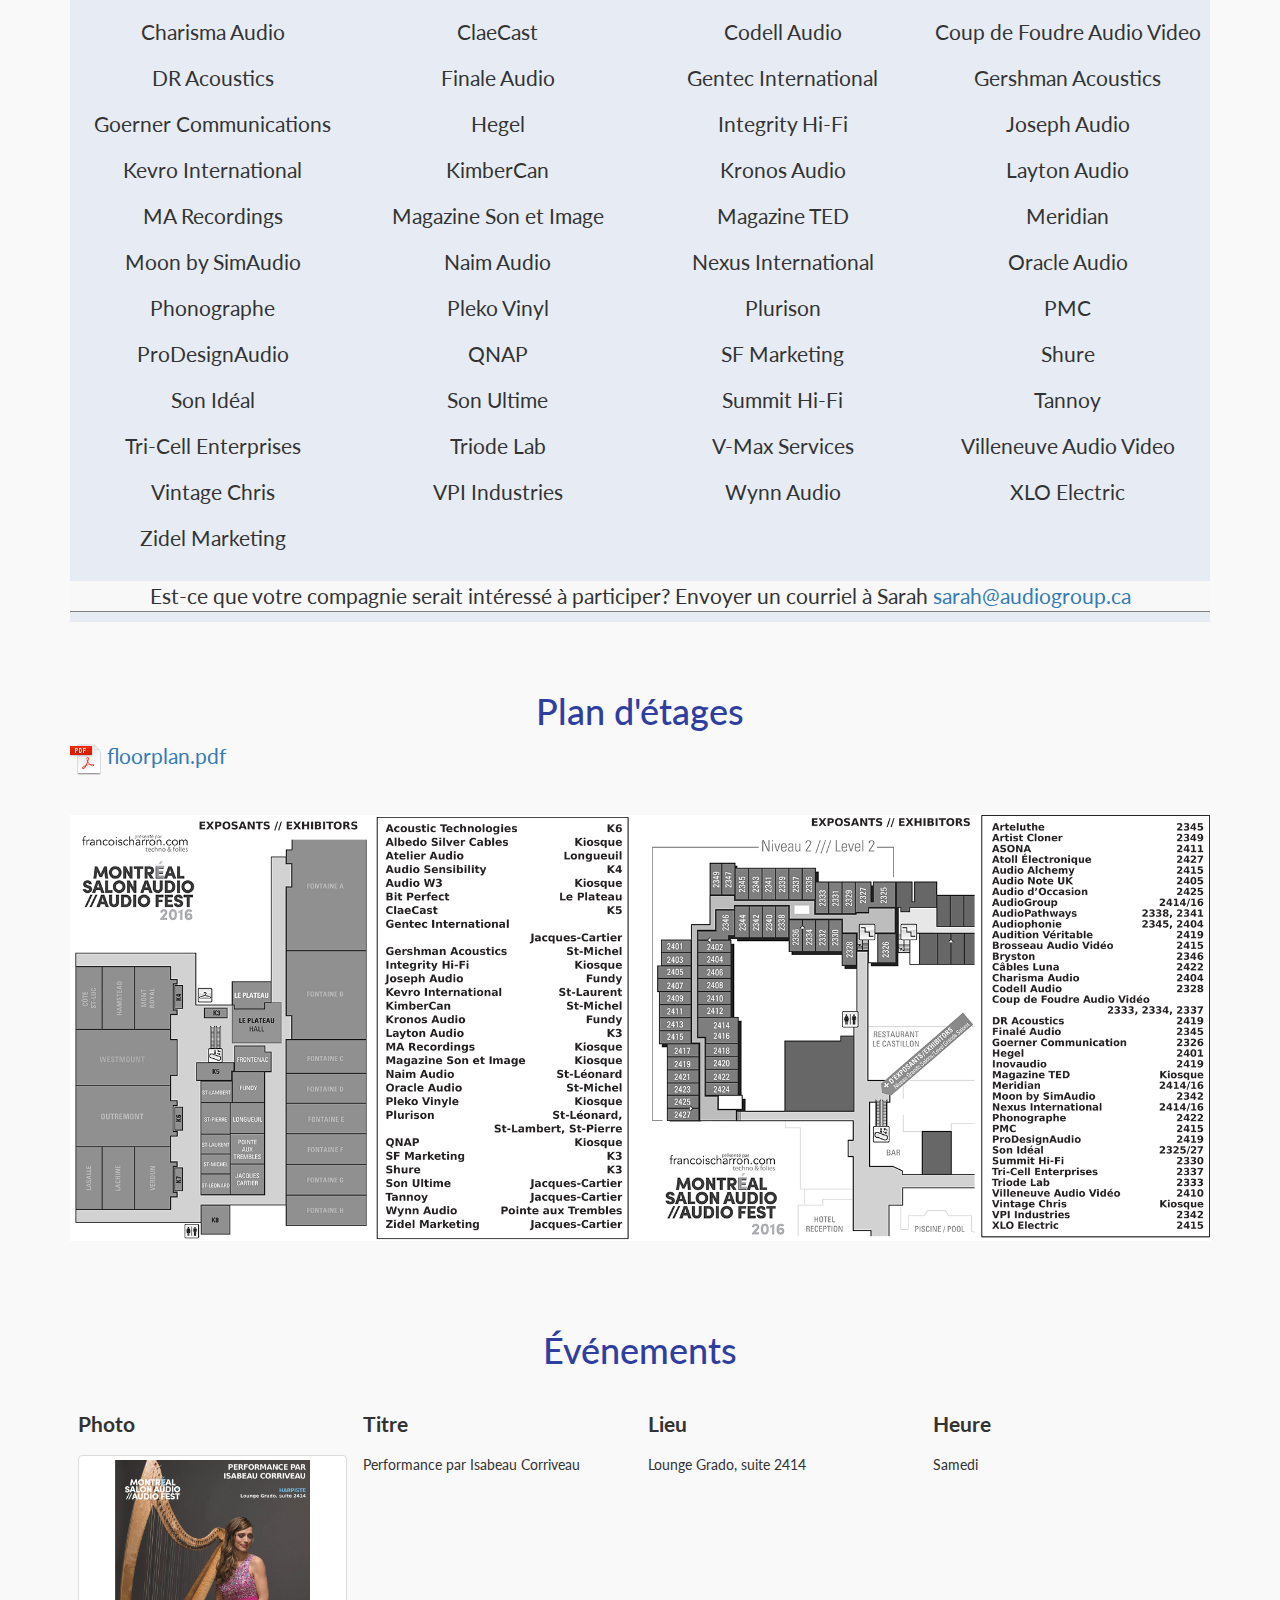
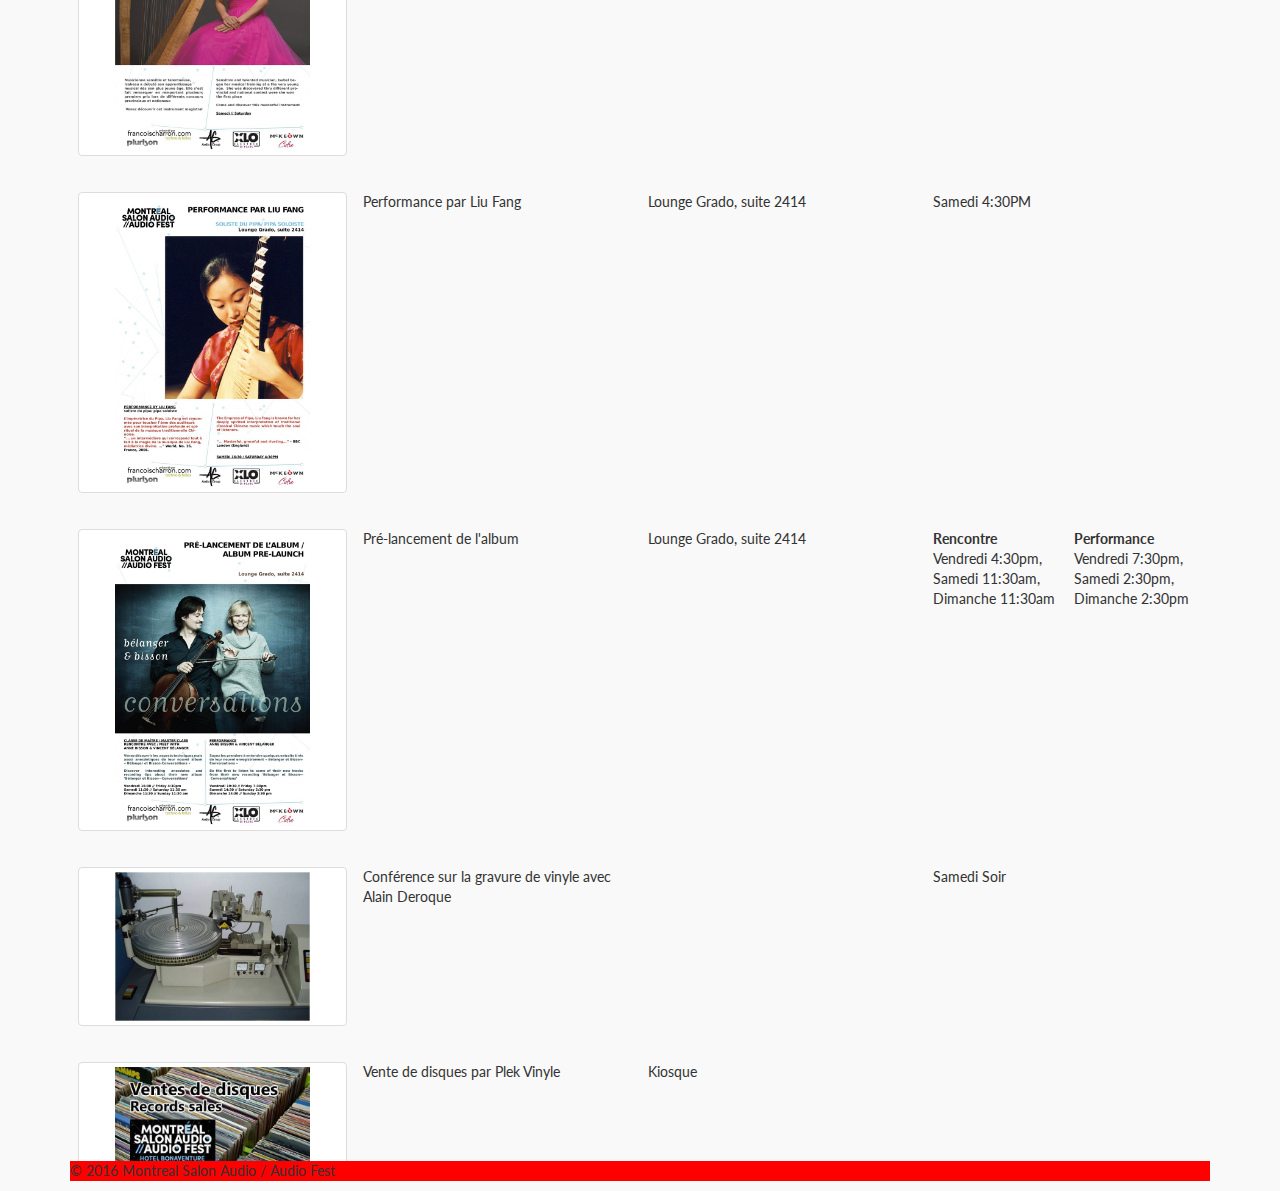
<file: fr.html>
<!DOCTYPE html>
<html lang="fr">
  <head>
    <meta charset="utf-8">
    <meta http-equiv="X-UA-Compatible" content="IE=edge">
    <meta name="viewport" content="width=device-width, initial-scale=1">
    <meta name="author" content="Chris Woo, Johnny Interiano">
    <meta property="og:type"               content="website" />
    <meta property="og:url"                content="http://montrealaudiofest.org/" />
    <meta property="og:title"              content="Montreal Audio Fest" />
    <meta property="og:description"        content="It’s happening! The 29th edition of the annual Montreal Audio Fest is taking place from March 18th through 20th at Hotel Bonaventure Montreal." />
    <meta property="og:image"              content="http://montrealaudiofest.org/img/fbimage.jpg" />
    <meta property="fb:app_id" content="1580482665606509" />
    <meta property="fb:admins" content="1271367212" />
    <meta property="fb:admins" content="663752880" />

    <link rel="shortcut icon" href="img/favicon.ico" />
    <link href="css/bootstrap.min.css" rel="stylesheet">
    <link href='https://fonts.googleapis.com/css?family=Lato&subset=latin,latin-ext' rel='stylesheet' type='text/css'>

    <!-- <script src="https://ajax.googleapis.com/ajax/libs/jquery/1.11.2/jquery.min.js"></script> -->
    <link rel="stylesheet" href="source/jquery.fancybox.css?v=2.1.5" type="text/css" media="screen" />

    <link rel="stylesheet" type="text/css" href="css/styles.css">
    <!-- <script src="js/scripts.js"></script> -->
    <!-- <script src="js/index.js"></script> -->

    <title>Montreal Salon Audio</title>
  </head>

  <body id="top" data-spy="scroll" data-target=".navbar" data-offset="50">

    <!-- Header Image -->
    <div class="bg-img">
    <div class="container-fluid bg-1 text-center black">
      <div class="container changelang">
        <div class="row">
          <div class="col-sm-1"><a class="langcol" href="index.html">EN</a> </div>
          <div class="col-sm-1"><a class="langcol" href="">FR</a></div>
        </div>
      </div>
      <!--<img class="headerlogo" src="img/headerlogo.png">-->
      <img class="headerlogo" alt="Header Logo" src="img/headerlogo.png">
    </div>
      </div>
   <!-- Navbar -->
    <nav id="navbar-main" class="navbar navbar-inverse container2" style="border-bottom:2px solid rgba(0,0,0,0.25)">
      <div class="container">
        <div class="navbar-header" >

          <button type="button" class="navbar-toggle collapsed" data-toggle="collapse" data-target="#navbar" aria-expanded="false" aria-controls="navbar">
            <span class="sr-only">Toggle navigation</span>
            <span class="icon-bar"></span>
            <span class="icon-bar"></span>
            <span class="icon-bar"></span>

          </button>
        </div>
        <div id="navbar" class="collapse navbar-collapse" >
          <div class="navbar-header">
              <a class="navigation navbar-brand" href="#top" id="homelogo"></a>
          </div>
          <ul class="nav navbar-nav" >
            <li class="rightpadding"><a class="navigation" href="#overview">Aper&ccedilu</a></li>
            <li class="rightpadding"><a class="navigation" href="#brands">Exposants</a></li>
            <li class="rightpadding"><a class="navigation" href="#floorplan">Plan d'&eacutetages</a></li>
            <li class="rightpadding"><a class="navigation" href="#events">&Eacutev&eacutenements</a></li>
          </ul>
        </div><!--/.nav-collapse -->
      </div>
    </nav>

    <main class="container" >
      <!-- overview -->
      <div id="overview">
	      <div class="row">
          <div class="col-sm-5"><img src="img/hotel.jpg" class="img-circle" alt="Cinque Terre"  width="300" height="300"></div>
	          <div class="col-sm-7">
              <h1>Lieu et dates</h1>
                <p>
                  Le Montr&eacuteal Salon Audio est de retour pour sa 29e &eacutedition au H&ocirctel Bonaventure Montr&eacuteal, au coeur du centre-ville de Montr&eacuteal.<br /><br />

                   Vendredi 11:00AM - 8:00PM<br />
                   Samedi 10:00AM - 6:00PM<br />
                   Dimanche 10:00AM - 5:00PM<br /><br />
                   L'entr&eacutee est gratuite pour les visiteurs.<br />Voir <a style="color:#303F9F" class="facebooklink" href="https://www.facebook.com/events/970984669661498/" target="_blank"> l'&eacutev&eacutenement facebook </a> pour plus d'informations<br />
                </p>
	          </div>
	      </div>
        <div class="clearfloat"> </div>
        <div id="overlay" class="map">
            <iframe id="map" src="https://www.google.com/maps/embed?pb=!1m18!1m12!1m3!1d2796.533541109011!2d-73.5671352845696!3d45.49933723911928!2m3!1f0!2f0!3f0!3m2!1i1024!2i768!4f13.1!3m3!1m2!1s0x4cc91a5cea5f36fb%3A0x5c249de257b318c0!2sHotel+Bonaventure+Montr%C3%A9al!5e0!3m2!1sen!2sca!4v1457931967808" width="100%" height="500" frameborder="0" ></iframe>
        </div>
     </div>

      <!-- brands -->
    <div id="brands" class="table-responsive">

        <script type=text/javascript>
            function insensitive(s1,s2){
              var s1lower = s1.toLowerCase();
              var s2lower = s2.toLowerCase();

              return s1lower > s2lower? 1 : (s1lower < s2lower? -1:0);
            }

          var brands= ["Acoustic Technologies", "Atelier Audio", "Atoll &Eacutelectronique", "Audio Note UK",
          "Audio d'Occasion", "Audio Sensibility", "Audio W3", "AudioGroup", "AudioPathways", "Audiophonie",
          "Audition V&eacuteritable", "Bit Perfect", "Brosseau Audio Video", "Bryston", "C&acircbles Luna",
          "ClaeCast", "Codell Audio", "Coup de Foudre Audio Video", "DR Acoustics", "Finale Audio",
          "Gershman Acoustics", "Goerner Communications", "Integrity Hi-Fi", "Joseph Audio",
          "Kevro International", "KimberCan", "Kronos Audio", "Layton Audio", "MA Recordings",
          "Meridian", "Naim Audio", "Nexus International", "Oracle Audio", "Phonographe",
          "Plurison", "PMC", "ProDesignAudio", "QNAP", "SF Marketing", "Shure", "Son Id&eacuteal",
          "Son Ultime", "Tannoy", "Tri-Cell Enterprises", "V-Max Services", "Villeneuve Audio Video",
          "Vintage Chris", "VPI Industries", "Wynn Audio", "XLO Electric", "Zidel Marketing",
          "Arteluthe", "Albedo Silver Cables", "Artist Cloner", "ASONA", "Audio Alchemy", "Charisma Audio",
          "Gentec International", "Hegel", "Magazine Son et Image", "Magazine TED", "Moon by SimAudio",
          "Pleko Vinyl", "Summit Hi-Fi", "Triode Lab"];

            brands.sort(insensitive);

            var strHTML = "<h1 class=\"title-center\">Exposants</h1><br /><table class=\"table\">"

            for (var i = 0; i< brands.length; i = i+4){
            strHTML += "<tr>";
            if (brands[i] != undefined) {
              strHTML += "<td>"+brands[i]+"</td>"
            }
            if (brands[i+1] != undefined) {
              strHTML += "<td>"+brands[i+1]+"</td>"
            }
            if (brands[i+2] != undefined) {
              strHTML += "<td>"+brands[i+2]+"</td>"
            }
            if (brands[i+3] != undefined) {
              strHTML += "<td>"+brands[i+3]+"</td>"
            }
            strHTML+= "</tr>";
            }
            strHTML += "</table>";
          document.getElementById("brands").innerHTML = strHTML;
        </script>
        <p style="background-color: #F8F8F8; border-bottom:1px solid grey; font-size:1.5em;text-align:center;">Est-ce que votre compagnie serait int&eacuteress&eacute &agrave participer? Envoyer un courriel &agrave Sarah  <a class="email" href="mailto:sarah@audiogroup.ca?Subject=Exhibitor%20Request" target="_top">sarah@audiogroup.ca</a></p>
   </div>

    <!-- floorplan -->
    <div id="floorplan">
      <h1 class="title-center">Plan d'&eacutetages</h1>
        <a class="pdflink" href="./img/floorplan.pdf" target="_blank"><img src="img/pdficon.png" alt="PDF Icon"/> floorplan.pdf</a><br /><br /><br />
    	  <a class="pdflink" href="./img/floorplan.pdf" target="_blank"><img style="width:100%" src="./img/floorplansmall.png" alt="Floorplan"/></a> <br /><br />
    </div>

    <!-- events -->
    <div id="events" class="table-responsive">
        <h1 class="title-center">&Eacutev&eacutenements</h1><br />
			<table class="table" id="eventstable">
			  <tr><th>Photo</th><th>Titre</th><th>Lieu</th><th>Heure</th></tr>
			  <tr><td><a href="img/performance_par_isabeau_corriveau.jpg" class="thumbnail  fancybox" target="_blank"><img class="thumbnail2" src="img/performance_par_isabeau_corriveau.jpg" alt='Isabeau Corriveau'  /></a></td><td>Performance par Isabeau Corriveau</td><td>Lounge Grado, suite 2414</td><td>Samedi</td></tr>
			  <tr><td><a href="img/performance_par_liu_fang.jpg" class="thumbnail fancybox " target="_blank"><img class="thumbnail2" src="img/performance_par_liu_fang.jpg" alt='Liu Fang' /></a></td><td>Performance par Liu Fang</td><td>Lounge Grado, suite 2414</td><td>Samedi 4:30PM</td></tr>
			  <tr><td><a href="img/pre-lancement_de_lalbum.jpg" class="thumbnail fancybox" target="_blank"><img class="thumbnail2" src="img/pre-lancement_de_lalbum.jpg" alt='Album Pre-Launch' /></a></td><td>Pr&eacute-lancement de l'album</td><td>Lounge Grado, suite 2414</td><td><table><tr><th style="font-size:1em; padding-right:2em">Rencontre</th><th style="font-size:1em">Performance</th></tr><tr><td>Vendredi 4:30pm, Samedi 11:30am, Dimanche 11:30am</td><td>Vendredi 7:30pm, Samedi 2:30pm, Dimanche 2:30pm</td></tr></table></td></tr>
        <tr><td><a href="img/mastering.jpg" class="thumbnail fancybox" target="_blank"><img class="thumbnail2" src="img/mastering.jpg" alt='Gravure de vinyle' /></a></td><td>Conférence sur la gravure de vinyle avec Alain Deroque</td><td></td><td>Samedi Soir</td></tr>
        <tr><td><a href="img/recordsales.jpg" class="thumbnail fancybox" target="_blank"><img class="thumbnail2" src="img/recordsales.jpg" alt='Record Sale' /></a></td><td>Vente de disques par Plek Vinyle</td><td>Kiosque</td><td></td></tr>
        <tr><td><a href="img/concours.jpg" class="thumbnail fancybox" target="_blank"><img class="thumbnail2" src="img/concours.jpg" alt='Concours'  /></a></td><td>Plusieurs tirages pour des &eacutequipements Hi-Fi</td><td></td><td></td></tr>
        <tr><td><a href="img/vincentbelanger.jpg" class="thumbnail fancybox" target="_blank"><img class="thumbnail2" src="img/vincentbelanger.jpg" alt='Vincent B&eacutelanger' /></a></td><td>Vincent B&eacutelanger/Audio Note UK</td><td>Salle 2405</td><td></td></tr>
        <tr><td><a href="img/star.png" class="thumbnail fancybox" target="_blank"><img class="thumbnail2" src="img/star.png" alt='Lifetime Achievement' /></a></td><td>Lifetime Achievement Award</td><td>Industrie seulement</td><td>Samedi soir</td></tr>

      </table>
      </table>
    </div>

  </main>

  <footer class="footer">
     <div class="container">
       <p id="footer2">&copy 2016 Montreal Salon Audio / Audio Fest</p>
     </div>
   </footer>

  <script src='https://cdnjs.cloudflare.com/ajax/libs/jquery/2.1.3/jquery.min.js'></script>
  <!-- jQuery (necessary for Bootstrap's JavaScript plugins) -->
  <script src="https://ajax.googleapis.com/ajax/libs/jquery/1.11.3/jquery.min.js"></script>
  <!-- Include all compiled plugins (below), or include individual files as needed -->
  <script src="js/bootstrap.min.js"></script>
  <!--fancybox-->
  <script type="text/javascript" src="source/jquery.fancybox.pack.js?v=2.1.5"></script>
  <script src="js/index.js"></script>
  </body>
</html>
</file>
<file: css/styles.css>
* {
font-family: 'lato',Helvetica,Arial,sans-serif;
}

.container-fluid {
margin-bottom: 0px;
padding: 0px;
}

.container-content{
padding: 0px;
margin: 0px;
height: 500px;
}

a:hover{
color: #4d94ff !important;
text-decoration: none;
}

a{
font-size: 1.5em;
/*padding: 10px 50px 10px 50px; /*this ruined fancy box and didnt seem to do anything*/
/*color:grey;*/
text-decoration: none !important;

}

a.navigation{
font-size: 1.5em;
/*padding: 10px 50px 10px 50px;*/ /*this ruined fancy box and didnt seem to do anything*/
text-decoration: none !important;
padding: 15px 9px 15px 9px !important;
}

a.navigation:not(:hover){
  color: #fff !important;
}

.headerlogo{
  width:33%;
  height: auto;
  margin: 10px 0px;
}
.headerimg{
width: auto;
height: inherit;
}
.bg-img{
    background-image:url("../img/headerbg.jpg");
    background-size:100%;
    background-repeat: no-repeat;
    background-position: right;
}

.navbar .navbar-nav {
display: inline-block;
float: none;
vertical-align: top;
}

.navbar .navbar-collapse {
text-align: center;
}

.rightpadding{
padding: 0px 0px;
}

.logoimg{
width: 50%;
height: auto;
}

#overview {
padding-top: 50px;
background-color: #f9f9f9;
font-size: 1.4em;

}

#brands{
padding-top: 50px;
background-color: rgba(75,125,205,0.1);

}

#floorplan{
padding-top: 50px;
background-color: #f9f9f9;
}

#events{
padding-top: 50px;
/*background-color: rgba(75,125,255,0.1);*/
max-height: 1500px;
}
.navbar-default .navbar-nav > .active > a, .navbar-default .navbar-nav > .active > a:focus, .navbar-default .navbar-nav > .active > a:hover{
background-color: #F8F8F8;
color: #4d94ff !important;
}

.navbar-inverse .navbar-nav > .active > a, .navbar-inverse .navbar-nav > .active > a:focus, .navbar-inverse .navbar-nav > .active > a:hover{
background-color: transparent;
color: #4d94ff !important;
}


.navbar-nav > li{
  margin-left:35px;
  margin-right:35px;
}

.navbar-inverse{
  border-radius: 0 !important;
}

.img-circle {
display:block;
margin: 1em auto 1em auto;
}

#floatleft{
  float: left;
}

#clearfloat{
  clear: both;
}

/*.container{
  width: 100%;
}*/

td{
  text-align: center;
  font-size: 1.5em;
  width: 25%;
}

caption{
  text-align: center;
  font-size: 2em;
}

table{
  width: 100%;
}

.table th, .table td {
  border-top: none !important;
}

.title-center{
  text-align: center;
  color: #777;
}

.pdflink{
  padding: 0;
}

.language{
  position: absolute;;
  color: white;
  width: auto !important;
  margin-top: 0.5em;
}

.changelang{
  position:absolute;
  margin-top: .8em;
}

.langcol{
  color: #F8F8F8;
  padding: 0;
  font-size: 1.25em;
}

.email{
  font-size: 1em;
  padding: 0;
}

.facebooklink{
  font-size: 1em;
  padding: 0;
}

.scrolloff {
  pointer-events: none;
}

#eventstable td{
  text-align:left;
  font-size: 1em;
}

#eventstable th{
  font-size: 1.5em;
}

.thumbnail2{
  height: 75% !important;
  width: 75% !important;
}

h1{
  color:#303F9F !important;
}

body{
  background-color: #f9f9f9;
}

#homelogo{
  background-image:url("../img/homeicon.png");
  width:100px;
  height:50px;
}

#homelogo:hover{
  background-image:url("../img/homeiconblue.png");
  width:100px;
  height:50px;
}

.navbar-brand{
  padding:0 !important;
}

#footer2{
  background-color: red;
}
</file>
